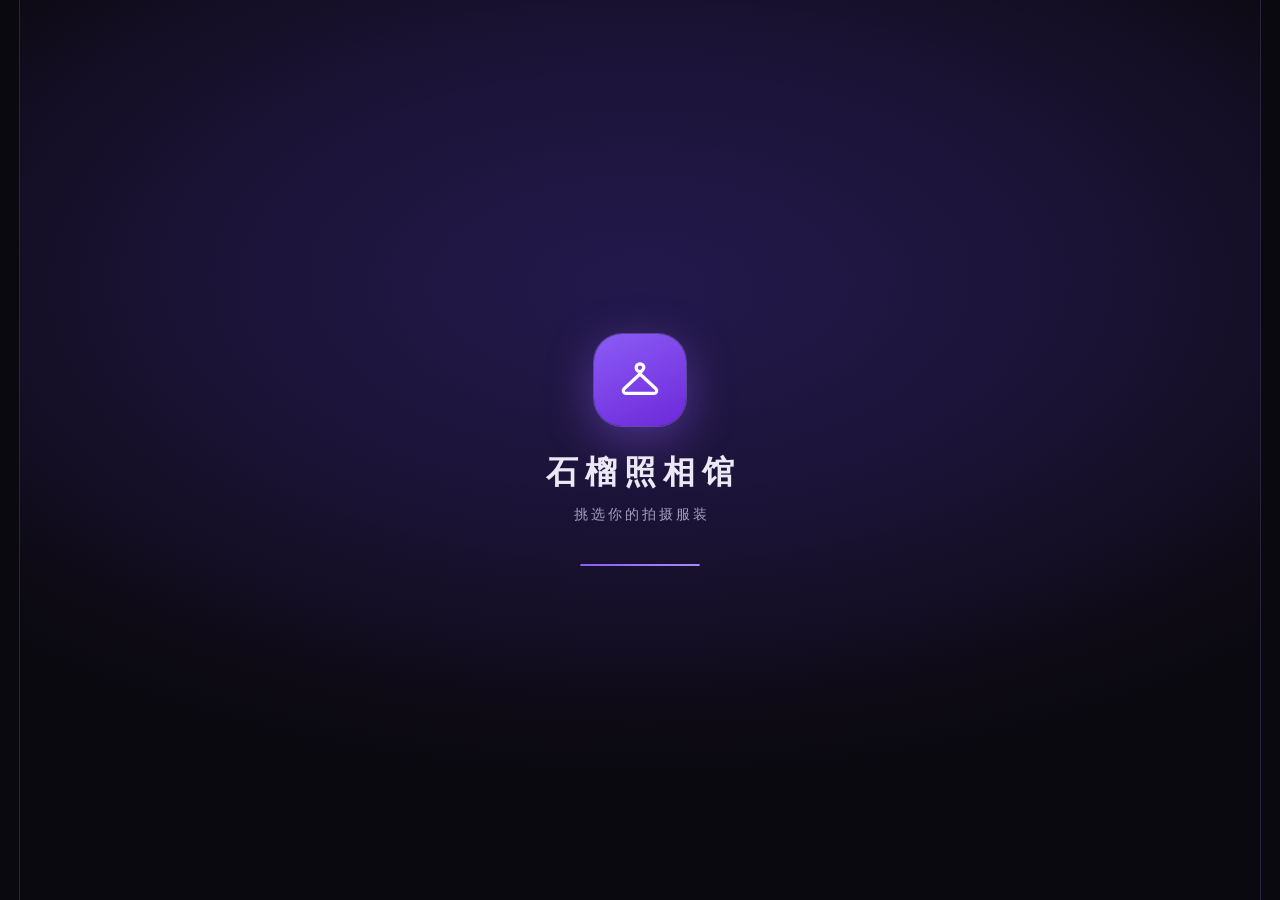
<file: index.html>
<!DOCTYPE html>
<html lang="zh-CN">
<head>
<meta charset="UTF-8">
<meta name="viewport" content="width=device-width, initial-scale=1, viewport-fit=cover">
<meta name="theme-color" content="#0B0910">
<meta name="apple-mobile-web-app-capable" content="yes">
<meta name="mobile-web-app-capable" content="yes">
<meta name="apple-mobile-web-app-status-bar-style" content="black-translucent">
<meta name="description" content="石榴照相馆服装挑选：左右滑动浏览拍摄风格，点开看里面的衣服，挑你喜欢的拍">
<title>石榴照相馆 · 选衣</title>
<link rel="manifest" href="manifest.webmanifest">
<link rel="icon" type="image/svg+xml" href="icon.svg">
<link rel="apple-touch-icon" href="icon-192.png">
<link rel="stylesheet" href="styles.css">
</head>
<body>

<!-- ============ 启动动画 ============ -->
<section id="splash" class="screen splash active">
  <div class="splash-inner">
    <div class="logo-mark">
      <svg viewBox="0 0 24 24" fill="none" stroke="#fff" stroke-width="1.7" stroke-linecap="round" stroke-linejoin="round">
        <path d="M12 7.6a2 2 0 1 1 2-2c0 1.1-2 1.9-2 3.2"/>
        <path d="M12 8.9 3.6 16.7a1.4 1.4 0 0 0 1 2.3h14.8a1.4 1.4 0 0 0 1-2.3z"/>
      </svg>
    </div>
    <h1 class="splash-title">石榴照相馆</h1>
    <p class="splash-sub">挑选你的拍摄服装</p>
    <div class="splash-bar"><i></i></div>
  </div>
</section>

<!-- 说明：本应用没有独立的"主界面 / 首页"。
     顾客扫码后经启动动画直接进入下方「拍照风格库」，风格库即主界面。 -->

<!-- 说明：本应用不做任何商品化呈现 —— 没有商品列表、价格、库存、规格（尺码/颜色）、
     购买/加购/下单等模块。顾客视角只有「拍照风格 → 衣服 → 放大看图」。 -->

<!-- ============ 数据管理 ============ -->
<section id="data" class="screen data">
  <header class="topbar">
    <!-- 店主端没有"返回首页"可回（风格库即主界面），此处直接给「看客人视角」入口 -->
    <button class="iconbtn" data-act="preview-wall" aria-label="预览风格墙（客人视角）">
      <svg viewBox="0 0 24 24" fill="none" stroke="currentColor" stroke-width="1.8" stroke-linecap="round" stroke-linejoin="round"><path d="M2.5 12S6 5.5 12 5.5 21.5 12 21.5 12 18 18.5 12 18.5 2.5 12 2.5 12z"/><circle cx="12" cy="12" r="3"/></svg>
    </button>
    <span class="topbar-title">数据管理</span>
    <span class="admin-badge">店主模式</span>
  </header>
  <div class="data-scroll">

    <!-- P6 分组侧栏：右常驻操作栏（导入 / 导出 / 数据格式 / 危险区）
         + 左工作区（统计 / 模板卡 / 清单 / 脚注）。
         窄屏（<1024px）两层容器均由 CSS display:contents 拆回原单列顺序，行为不变；
         ≥1024px 横屏：admin-main 在左列单列流，admin-side 为右 336px sticky 常驻栏。 -->
    <div class="admin-side">
    <div class="card card-import">
      <h3 class="card-title">导入数据</h3>
      <div class="seg" id="import-mode">
        <button class="on" data-mode="merge">合并导入</button>
        <button data-mode="replace">替换全部</button>
      </div>
      <p class="card-tip" id="mode-tip">合并导入：同 ID 的数据会被覆盖，其余保留。JSON 与图片两种导入方式均遵循此模式。</p>
      <button class="btn btn-primary btn-block" data-act="pick-file">
        <svg viewBox="0 0 24 24" fill="none" stroke="currentColor" stroke-width="1.8" stroke-linecap="round" stroke-linejoin="round"><path d="M12 16V4m0 0L8 8m4-4 4 4M4 16v3a1 1 0 0 0 1 1h14a1 1 0 0 0 1-1v-3"/></svg>
        选择 JSON 文件
      </button>
      <input type="file" id="file-input" accept=".json,application/json" hidden>

      <div class="or-line"><span>或者</span></div>

      <div class="img-import">
        <label class="lbl" for="img-cat">图片导入到分类</label>
        <select id="img-cat" class="sel"></select>
        <button class="btn btn-primary btn-block" data-act="pick-images">
          <svg viewBox="0 0 24 24" fill="none" stroke="currentColor" stroke-width="1.8" stroke-linecap="round" stroke-linejoin="round"><rect x="3" y="4" width="18" height="16" rx="2"/><circle cx="9" cy="10" r="1.6"/><path d="M3.5 17.5 9 13l4 3.5L16 12l4.5 4.5"/></svg>
          选择图片批量导入（PNG / JPG）
        </button>
        <input type="file" id="image-input" accept="image/*" multiple hidden>
        <p class="card-tip" id="img-tip">可一次多选；图片自动压缩后存入本机（完全离线），文件名即为服装名。名称与说明可随后用 JSON 合并导入补全。</p>
      </div>

      <details class="fmt">
        <summary>没有文件？粘贴 JSON 导入</summary>
        <textarea id="paste-area" spellcheck="false" placeholder='{"version":1,"categories":[],"items":[]}'></textarea>
        <button class="btn btn-ghost btn-block" data-act="import-paste">导入粘贴内容</button>
      </details>
      <div class="import-msg" id="import-msg"></div>
    </div>

    <div class="card card-export">
      <h3 class="card-title">导出</h3>
      <button class="btn btn-ghost btn-block" data-act="dl-template">下载空模板 JSON</button>
      <button class="btn btn-ghost btn-block" data-act="dl-data">导出当前数据（备份）</button>
    </div>

    <div class="card card-fmt">
      <h3 class="card-title">数据格式</h3>
      <details class="fmt">
        <summary>查看字段说明与示例</summary>
        <pre id="fmt-example"></pre>
      </details>
    </div>

    <div class="card card-danger">
      <h3 class="card-title">危险区</h3>
      <button class="btn btn-danger btn-block" id="btn-clear" data-act="clear">清空所有数据</button>
    </div>
    </div><!-- /admin-side -->

    <div class="admin-main">
    <div class="stat-row" id="stat-row"></div>
    <div class="card card-styles">
      <h3 class="card-title">衣服模板卡（风格墙）</h3>
      <p class="card-tip">客人扫码后第一眼看到的就是这些模板卡。先用上面的「图片批量导入」把衣服图导进对应风格，再点每行的 <b>封面</b> 自定义卡片封面 —— 可以从这套风格的衣服里挑一张，也可以上传一张专门拍的封面图；不设则自动取该风格第一张衣服图。</p>
      <div class="style-list" id="style-list"></div>
      <div class="style-add">
        <input type="text" id="style-name-inline" class="txt" placeholder="新风格名称，如「韩式证件照」" maxlength="12">
        <button class="btn btn-primary" data-act="style-add-inline">添加模板卡</button>
      </div>
      <button class="btn btn-ghost btn-block" data-act="preview-wall">
        <svg viewBox="0 0 24 24" fill="none" stroke="currentColor" stroke-width="1.8" stroke-linecap="round" stroke-linejoin="round"><path d="M2.5 12S6 5.5 12 5.5 21.5 12 21.5 12 18 18.5 12 18.5 2.5 12 2.5 12z"/><circle cx="12" cy="12" r="3"/></svg>
        预览风格墙（以客人视角看）
      </button>
    </div>

    <div class="card card-items">
      <h3 class="card-title">衣服清单（全部条目）</h3>
      <p class="card-tip">这里列出已导入的每一件衣服：<b>点缩略图</b>换图、<b>点名字</b>改名、名称下方的<b>下拉框</b>可把它移到别的风格、右侧 <b>×</b> 删除（要再点一次确认，防手滑）。整理完记得用下面的「导出当前数据」覆盖仓库里的 catalog.json，客人那边才会更新。</p>
      <div class="item-list" id="item-list"></div>
    </div>

    <p class="foot-note">本应用不请求任何外部服务，数据仅存储于本机浏览器。<br>技术栈：HTML + CSS + JavaScript + IndexedDB，全部免费开源。</p>
    </div><!-- /admin-main -->
  </div>
</section>

<!-- ============ 拍照风格库（顾客端主界面，扫码进入直接使用） ============ -->
<section id="stylelib" class="stylelib" aria-hidden="true">
  <!-- 第一层：风格墙（每个拍摄风格一张模板大卡，左右滑动浏览） -->
  <div class="sl-wall">
    <header class="topbar">
      <!-- 仅店主预览时可见：顾客端没有"返回主界面"入口（风格库就是主界面） -->
      <button class="iconbtn sl-admin-only" data-act="sl-close" aria-label="返回数据管理">
        <svg viewBox="0 0 24 24" fill="none" stroke="currentColor" stroke-width="1.8" stroke-linecap="round" stroke-linejoin="round"><path d="M15 5l-7 7 7 7"/></svg>
      </button>
      <span class="topbar-title">拍照风格库</span>
      <span class="sl-wall-count" id="sl-wall-count"></span>
    </header>
    <div class="sl-wall-stage" id="sl-wall-stage">
      <div class="sl-wall-track" id="sl-wall-track"></div>
    </div>
    <p class="sl-wall-tip">左右滑动浏览拍摄风格 · 点开卡片挑里面的衣服</p>
  </div>

  <!-- 第二层：模板库（衣服缩略图网格） -->
  <div class="sl-gridview" id="sl-gridview">
    <header class="topbar">
      <button class="iconbtn" data-act="sl-back-wall" aria-label="返回风格库">
        <svg viewBox="0 0 24 24" fill="none" stroke="currentColor" stroke-width="1.8" stroke-linecap="round" stroke-linejoin="round"><path d="M15 5l-7 7 7 7"/></svg>
      </button>
      <span class="topbar-title" id="sl-grid-title">风格</span>
      <span class="sl-count" id="sl-grid-count"></span>
    </header>
    <div class="sl-grid-scroll" id="sl-grid-scroll"></div>
  </div>

  <!-- 第三层：放大查看（左右滑动浏览上一件 / 下一件） -->
  <div class="sl-browser" id="sl-browser">
    <header class="topbar sl-chrome">
      <button class="iconbtn" data-act="sl-back-grid" aria-label="返回网格">
        <svg viewBox="0 0 24 24" fill="none" stroke="currentColor" stroke-width="1.8" stroke-linecap="round" stroke-linejoin="round"><path d="M15 5l-7 7 7 7"/></svg>
      </button>
      <span class="topbar-title" id="sl-browser-title">服装</span>
      <span class="sl-count" id="sl-count">1 / 1</span>
    </header>
    <div class="sl-stage" id="sl-stage">
      <div class="sl-track" id="sl-track"></div>
      <div class="sl-dots" id="sl-dots"></div>
    </div>
    <footer class="sl-bar sl-chrome">
      <div class="sl-info">
        <div class="sl-name" id="sl-name"></div>
        <div class="sl-meta" id="sl-meta"></div>
      </div>
    </footer>
  </div>
</section>

<!-- ============ 添加风格卡弹窗（店主端） ============ -->
<div class="modal" id="style-modal" aria-hidden="true">
  <div class="modal-mask" data-act="modal-close"></div>
  <div class="modal-box">
    <h3 class="modal-title">添加衣服模板卡</h3>
    <p class="modal-tip">给这张卡起个名字，它会出现在客人扫码后的第一屏。封面可稍后在「衣服模板卡」列表里点「封面」自定义。</p>
    <input type="text" id="style-name" class="txt" placeholder="例如：韩式证件照" maxlength="12">
    <div class="modal-acts">
      <button class="btn btn-ghost" data-act="modal-close">取消</button>
      <button class="btn btn-primary" data-act="style-create">添加</button>
    </div>
  </div>
</div>

<!-- ============ 卡片封面设置弹窗（店主端） ============ -->
<div class="modal" id="cover-modal" aria-hidden="true">
  <div class="modal-mask" data-act="cover-close"></div>
  <div class="modal-box modal-box-lg">
    <h3 class="modal-title" id="cover-modal-title">设置卡片封面</h3>
    <p class="modal-tip">封面显示在客人扫码后的模板卡上。可以从这套风格的衣服里挑一张，也可以单独上传一张封面图。</p>

    <div class="cover-preview">
      <div class="cover-preview-img" id="cover-preview-img"></div>
      <div class="cover-preview-txt" id="cover-preview-txt">当前：自动（取该风格第一张衣服图）</div>
    </div>

    <div class="cover-acts">
      <button class="btn btn-primary btn-block" data-act="cover-upload">
        <svg viewBox="0 0 24 24" fill="none" stroke="currentColor" stroke-width="1.8" stroke-linecap="round" stroke-linejoin="round"><path d="M12 16V4m0 0L8 8m4-4 4 4M4 16v3a1 1 0 0 0 1 1h14a1 1 0 0 0 1-1v-3"/></svg>
        上传一张封面图
      </button>
      <button class="btn btn-ghost btn-block" data-act="cover-reset">不用自定义，恢复自动</button>
    </div>

    <div class="cover-pick" id="cover-pick"></div>

    <div class="modal-acts">
      <button class="btn btn-ghost" data-act="cover-close">关闭</button>
    </div>
  </div>
</div>
<input type="file" id="cover-input" accept="image/*" hidden>

<!-- ============ 衣服改名弹窗（店主端） ============ -->
<div class="modal" id="item-modal" aria-hidden="true">
  <div class="modal-mask" data-act="item-modal-close"></div>
  <div class="modal-box">
    <h3 class="modal-title">重命名这件衣服</h3>
    <p class="modal-tip">名字会显示在客人放大查看时的底栏。图片导入的名字默认取自文件名，可以在这里改成真实品类名。</p>
    <input type="text" id="item-name" class="txt" placeholder="例如：藏青西装外套" maxlength="24">
    <div class="modal-acts">
      <button class="btn btn-ghost" data-act="item-modal-close">取消</button>
      <button class="btn btn-primary" data-act="item-rename">保存</button>
    </div>
  </div>
</div>
<input type="file" id="item-img-input" accept="image/*" hidden>

<div class="toast" id="toast"></div>

<script src="app.js"></script>
</body>
</html>
</file>
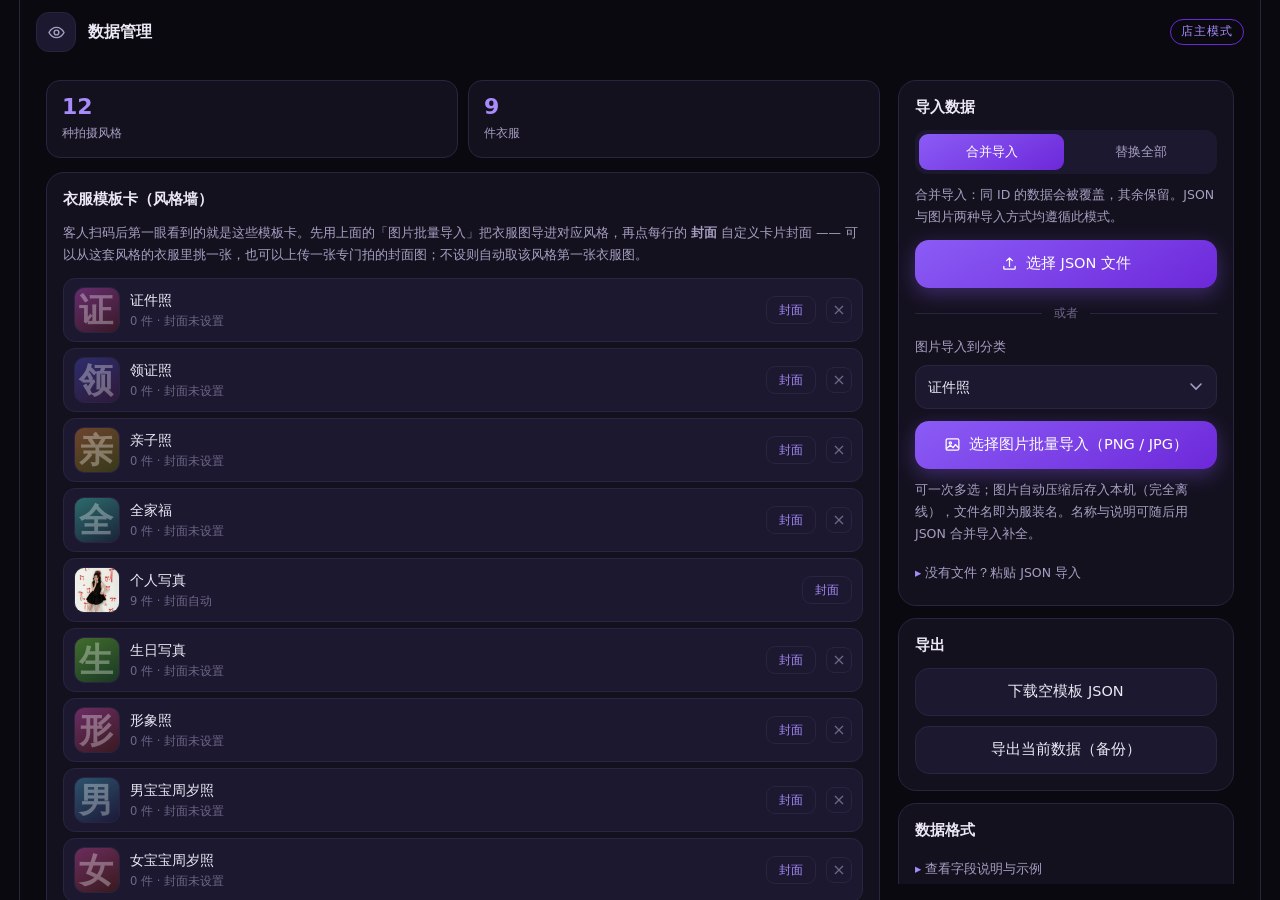
<file: admin.html>
<!DOCTYPE html>
<html lang="zh-CN">
<head>
<meta charset="UTF-8">
<meta name="viewport" content="width=device-width, initial-scale=1, viewport-fit=cover">
<meta name="theme-color" content="#0B0910">
<meta name="description" content="石榴照相馆店主端：管理拍照风格模板卡与衣服清单，数据仅存本机">
<title>石榴照相馆 · 店主端</title>
<!-- 注意：本页只链接 admin.webmanifest（独立店主端 App）。
     曾经把两个 manifest 混用过，安装出来的图标 start_url 是顾客端，白装。 -->
<link rel="manifest" href="admin.webmanifest">
<link rel="icon" type="image/svg+xml" href="admin-icon.svg">
<link rel="apple-touch-icon" href="admin-icon-192.png">
<style>
  /* 本页只活一瞬间（随即跳转 index.html#/admin），样式全部内联、零外部请求。
     下面这屏是跳转前的品牌过渡页：JS 被禁用 / 跳转受阻时也能看懂发生了什么。 */
  html, body { margin: 0; height: 100%; }
  body {
    background: #0B0910; color: #EDE9FE;
    font-family: -apple-system, BlinkMacSystemFont, "Segoe UI", "PingFang SC", "Microsoft YaHei", sans-serif;
    display: flex; flex-direction: column; align-items: center; justify-content: center; gap: 16px;
  }
  .mark {
    width: 76px; height: 76px; border-radius: 22px;
    display: flex; align-items: center; justify-content: center;
    box-shadow: 0 0 0 1px #2A2440, 0 14px 44px rgba(139, 92, 246, .28);
  }
  .mark svg { width: 76px; height: 76px; }
  h1 { margin: 0; font-size: 20px; font-weight: 600; letter-spacing: .04em; }
  p { margin: 0; font-size: 13px; color: #A78BFA; }
  .bar { width: 120px; height: 3px; border-radius: 2px; background: #2A2440; overflow: hidden; }
  .bar i { display: block; width: 40%; height: 100%; border-radius: 2px; background: #8B5CF6;
           animation: slide 1.1s ease-in-out infinite; }
  @keyframes slide { from { transform: translateX(-100%); } to { transform: translateX(300%); } }
  @media (prefers-reduced-motion: reduce) { .bar i { animation: none; width: 100%; } }
</style>
<script>
  /* ============================================================
     店主端独立 App 的 start_url 就是本页。
     为什么需要它：顾客端 PWA 的 start_url 固定是 ./index.html，
     hash（#/admin）不在 start_url 里 —— 安装出来的图标、
     Edge「创建快捷方式」勾选"在窗口中打开"，都会绕回顾客端。
     解法：给店主端一个自己的 manifest（admin.webmanifest），
     start_url 指向本页；本页再自愈跳转进店主端本体。
     · location.replace 而非 assign：不留历史节点，后退不会绕回顾客端
     · 同一份 sw.js、同一个 scope：重复注册无害，且让本页满足安装性判定
     ============================================================ */
  location.replace('index.html#/admin');
  if ('serviceWorker' in navigator && location.protocol.indexOf('http') === 0) {
    navigator.serviceWorker.register('sw.js').catch(function () { /* 注册失败不阻断跳转 */ });
  }
</script>
<noscript><meta http-equiv="refresh" content="0;url=index.html#/admin"></noscript>
</head>
<body>
  <div class="mark">
    <svg viewBox="0 0 512 512" aria-hidden="true">
      <defs>
        <linearGradient id="admbg" x1="0" y1="0" x2="1" y2="1">
          <stop offset="0" stop-color="#8B5CF6"/><stop offset="1" stop-color="#6D28D9"/>
        </linearGradient>
      </defs>
      <rect width="512" height="512" rx="112" fill="url(#admbg)"/>
      <g transform="translate(256 250) scale(8.6) translate(-12 -12)">
        <path d="M12 7.6a2 2 0 1 1 2-2c0 1.1-2 1.9-2 3.2" fill="none" stroke="#FFFFFF" stroke-width="1.7" stroke-linecap="round"/>
        <path d="M12 8.9 3.6 16.7a1.4 1.4 0 0 0 1 2.3h14.8a1.4 1.4 0 0 0 1-2.3z" fill="none" stroke="#FFFFFF" stroke-width="1.7" stroke-linecap="round" stroke-linejoin="round"/>
      </g>
      <circle cx="405" cy="100" r="78" fill="#EDE9FE"/>
      <polygon points="405,62 438,81 438,119 405,138 372,119 372,81" fill="none" stroke="#7C3AED" stroke-width="12" stroke-linejoin="round"/>
    </svg>
  </div>
  <h1>石榴照相馆 · 店主端</h1>
  <p>正在进入数据管理…</p>
  <div class="bar"><i></i></div>
</body>
</html>
</file>
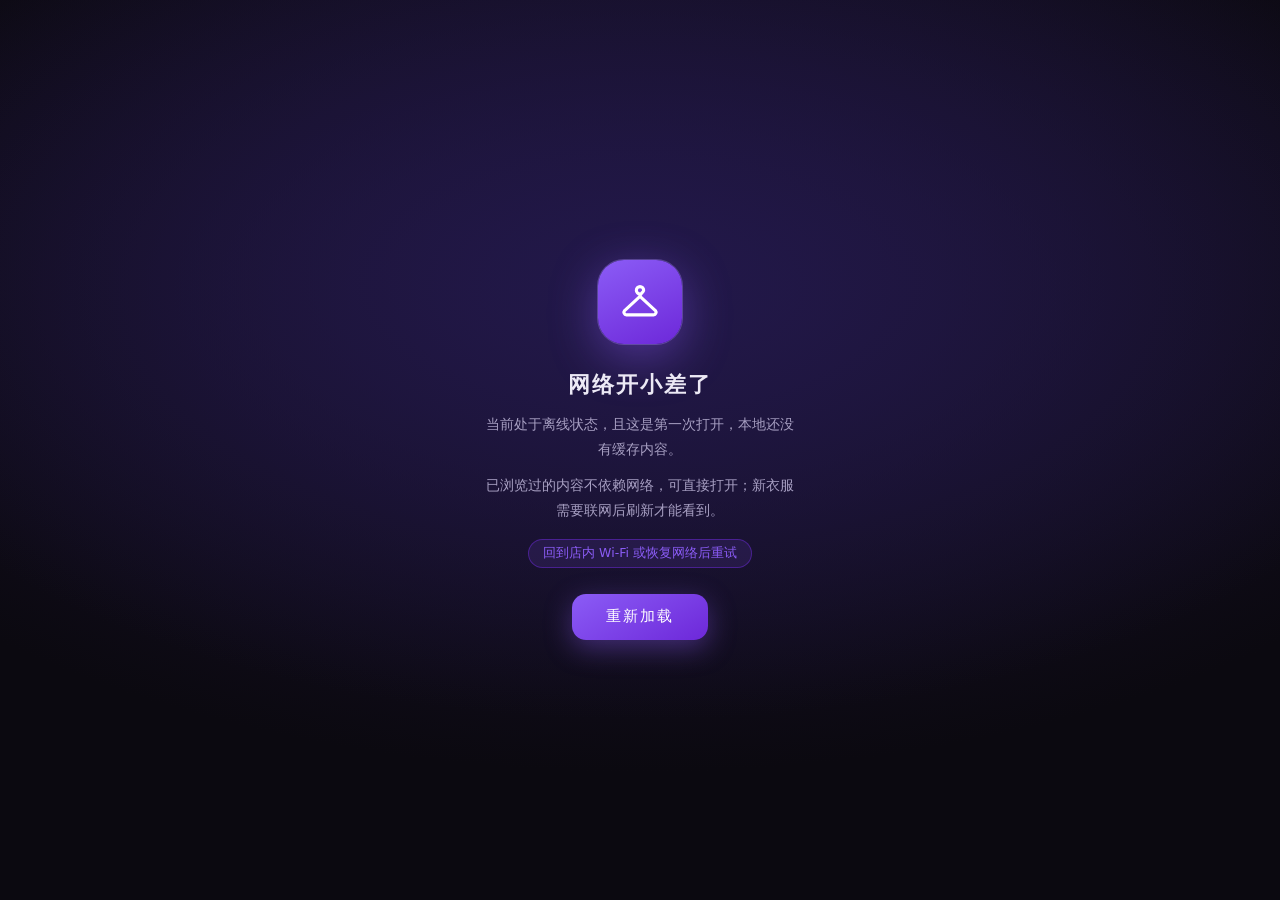
<file: offline.html>
<!DOCTYPE html>
<html lang="zh-CN">
<head>
<meta charset="UTF-8">
<meta name="viewport" content="width=device-width, initial-scale=1, viewport-fit=cover">
<meta name="theme-color" content="#0B0910">
<title>离线提示 · 石榴照相馆</title>
<style>
  *{margin:0;padding:0;box-sizing:border-box;-webkit-tap-highlight-color:transparent}
  html,body{height:100%}
  body{
    background:
      radial-gradient(110% 80% at 50% 32%, #22184A 0%, transparent 60%),
      radial-gradient(120% 90% at 50% 30%, #1D1436 0%, #0B0910 62%);
    color:#ECE9F5;
    font-family:system-ui,-apple-system,"PingFang SC","HarmonyOS Sans SC","MiSans","Microsoft YaHei",sans-serif;
    display:flex;align-items:center;justify-content:center;
    padding:32px;text-align:center;
  }
  .card{max-width:320px}
  .logo{
    width:84px;height:84px;border-radius:26px;margin:0 auto 26px;
    background:linear-gradient(155deg,#8B5CF6 0%,#6D28D9 100%);
    display:flex;align-items:center;justify-content:center;
    box-shadow:0 0 0 1px rgba(167,139,250,.35),0 12px 48px rgba(139,92,246,.45);
  }
  .logo svg{width:44px;height:44px}
  h1{font-size:22px;font-weight:700;letter-spacing:2px;margin-bottom:12px}
  p{font-size:14px;line-height:1.8;color:#A79FC2;margin-bottom:10px}
  .tip{
    display:inline-block;font-size:12.5px;color:#8B5CF6;
    background:rgba(139,92,246,.12);border:1px solid rgba(109,40,217,.5);
    border-radius:999px;padding:5px 14px;margin-top:6px;
  }
  button{
    margin-top:26px;height:46px;padding:0 34px;border:none;border-radius:14px;
    background:linear-gradient(150deg,#8B5CF6,#6D28D9);color:#fff;
    font-family:inherit;font-size:15px;font-weight:500;letter-spacing:2px;cursor:pointer;
    box-shadow:0 8px 28px rgba(139,92,246,.4);
  }
  button:active{transform:scale(.96)}
</style>
</head>
<body>
  <div class="card">
    <div class="logo">
      <svg viewBox="0 0 24 24" fill="none" stroke="#fff" stroke-width="1.7" stroke-linecap="round" stroke-linejoin="round">
        <path d="M12 7.6a2 2 0 1 1 2-2c0 1.1-2 1.9-2 3.2"/>
        <path d="M12 8.9 3.6 16.7a1.4 1.4 0 0 0 1 2.3h14.8a1.4 1.4 0 0 0 1-2.3z"/>
      </svg>
    </div>
    <h1>网络开小差了</h1>
    <p>当前处于离线状态，且这是第一次打开，本地还没有缓存内容。</p>
    <p>已浏览过的内容不依赖网络，可直接打开；新衣服需要联网后刷新才能看到。</p>
    <span class="tip">回到店内 Wi-Fi 或恢复网络后重试</span>
    <br>
    <button onclick="location.reload()">重新加载</button>
  </div>
</body>
</html>
</file>
<file: styles.css>
/* ============================================================
   石榴照相馆 · 选衣 — 暗紫暗黑主题
   零依赖 · 零外部请求 · 移动端优先
   ============================================================ */
:root{
  --bg:        #0B0910;
  --bg-ambient:#150E24;
  --surface:   #14111F;
  --surface-2: #1C1830;
  --surface-3: #241E3D;
  --primary:   #8B5CF6;
  --primary-2: #A78BFA;
  --primary-3: #6D28D9;
  --text:      #ECE9F5;
  --text-2:    #A79FC2;
  --text-3:    #6F6688;
  --outline:   #2A2440;
  --danger:    #E5484D;
  --ok:        #4CC38A;
  --radius:    16px;
  --safe-b:    env(safe-area-inset-bottom, 0px);
  --safe-t:    env(safe-area-inset-top, 0px);
}
*{margin:0;padding:0;box-sizing:border-box;-webkit-tap-highlight-color:transparent}
html,body{height:100%}
body{
  background:var(--bg);
  color:var(--text);
  font-family:system-ui,-apple-system,"PingFang SC","HarmonyOS Sans SC","MiSans","Microsoft YaHei",sans-serif;
  font-size:15px;line-height:1.6;text-wrap:pretty;
  overscroll-behavior:none;
  -webkit-user-select:none;user-select:none;
}
button{font-family:inherit;border:none;background:none;color:inherit;cursor:pointer}
img{display:block}

/* ---------- 屏幕切换 ---------- */
/* 手机竖版是基准形态：一列、满高、固定定位。
   宽屏（平板 / 横屏）由文件末尾的断点组接管，把「居中一列」放宽成真正利用宽度。 */
.screen{height:100dvh}
.screen{
  position:fixed;inset:0;display:none;flex-direction:column;
  max-width:520px;margin:0 auto;
  background:var(--bg);
}
.screen.active{display:flex}
@media (min-width:560px){
  body{background:
    radial-gradient(60% 40% at 50% 0%, #1A1230 0%, transparent 70%),
    var(--bg);}
  .screen{box-shadow:0 0 0 1px var(--outline)}
}

/* ---------- 启动动画 ---------- */
.splash{
  align-items:center;justify-content:center;
  /* 注意：两个径向渐变的颜色字面量必须写满 6 位十六进制。
     曾误写成 5 位 #22184 —— CSS 不会报错，但整条 background 简写会被判无效而丢弃，
     启动页的深紫光晕会静默消失。scripts/_check-all.py 已加长度合法性断言防回归。 */
  background:
    radial-gradient(110% 80% at 50% 32%, #22184A 0%, transparent 60%),
    radial-gradient(120% 90% at 50% 30%, #1D1436 0%, #0B0910 62%);
}
.splash-inner{display:flex;flex-direction:column;align-items:center}
.logo-mark{
  width:92px;height:92px;border-radius:28px;
  background:linear-gradient(155deg,var(--primary) 0%,var(--primary-3) 100%);
  display:flex;align-items:center;justify-content:center;
  box-shadow:0 0 0 1px rgba(167,139,250,.35), 0 12px 48px rgba(139,92,246,.45);
  animation:markIn .75s cubic-bezier(.34,1.56,.64,1) both;
}
.logo-mark svg{width:46px;height:46px}
.splash-title{
  margin-top:26px;font-size:32px;font-weight:700;letter-spacing:7px;text-indent:7px;line-height:1.3;
  color:var(--text);
  animation:fadeUp .55s .5s cubic-bezier(.2,0,0,1) both;
}
.splash-sub{
  margin-top:10px;font-size:13.5px;letter-spacing:3px;text-indent:3px;color:var(--text-2);line-height:1.7;
  animation:fadeUp .55s .8s cubic-bezier(.2,0,0,1) both;
}
.splash-bar{
  margin-top:38px;width:120px;height:2px;border-radius:2px;
  background:var(--outline);overflow:hidden;
  animation:fadeIn .3s 1.15s both;
}
.splash-bar i{
  display:block;height:100%;width:0;border-radius:2px;
  background:linear-gradient(90deg,var(--primary),var(--primary-2));
  animation:barFill .75s 1.3s cubic-bezier(.3,0,.2,1) forwards;
}
@keyframes markIn{from{opacity:0;transform:scale(.45)}to{opacity:1;transform:scale(1)}}
@keyframes fadeUp{from{opacity:0;transform:translateY(14px)}to{opacity:1;transform:none}}
@keyframes fadeIn{to{opacity:1}}
@keyframes barFill{to{width:100%}}

/* ---------- 顶栏 ---------- */
.topbar{
  flex:0 0 auto;display:flex;align-items:center;gap:12px;
  padding:calc(12px + var(--safe-t)) 16px 12px;
}
.topbar-title{font-size:16px;font-weight:600;flex:1;line-height:1.4}
.iconbtn{
  width:40px;height:40px;border-radius:13px;flex:0 0 auto;
  background:var(--surface-2);color:var(--text-2);
  display:flex;align-items:center;justify-content:center;
  border:1px solid var(--outline);
  transition:transform .15s,color .15s;
}
.iconbtn:active{transform:scale(.9);color:var(--primary-2)}
.iconbtn svg{width:19px;height:19px}

/* ---------- 占位底（图片缺失 / 未加载时露出的首字色块） ---------- */
.ph{position:absolute;inset:0;display:flex;align-items:center;justify-content:center}
.ph span{font-size:34px;font-weight:600;color:rgba(255,255,255,.32);letter-spacing:2px}
/* 破图兜底：全站唯一一条。任何 <img> 加载失败都会由 app.js 的全局捕获阶段
   委托打上 .img-err，露出底下早已铺好的 .ph 占位色块。
   —— 原先按容器逐条重复写，导致 .sl-cover / .sl-slide 两处漏配、破图反而压住占位。 */
img.img-err{display:none}

/* ---------- 数据管理 ---------- */
@keyframes slideIn{from{opacity:0;transform:translateX(24px)}to{opacity:1;transform:none}}
.data{animation:slideIn .28s cubic-bezier(.2,0,0,1)}
.data-scroll{flex:1;overflow-y:auto;padding:0 16px calc(40px + var(--safe-b));scrollbar-width:none}
.data-scroll::-webkit-scrollbar{display:none}
.stat-row{display:flex;gap:10px;margin:4px 0 14px}
.stat{
  flex:1;background:var(--surface);border:1px solid var(--outline);
  border-radius:14px;padding:13px 15px;
}
.stat b{display:block;font-size:22px;font-weight:700;color:var(--primary-2);line-height:1.2}
.stat span{font-size:12px;color:var(--text-2);line-height:1.5}
.card{
  background:var(--surface);border:1px solid var(--outline);
  border-radius:18px;padding:16px;margin-bottom:14px;
}
.card-title{font-size:15px;font-weight:600;margin-bottom:12px;line-height:1.4}
.card-tip{font-size:12.5px;color:var(--text-2);margin:10px 0 12px;line-height:1.75;text-wrap:pretty}
.card-danger{border-color:rgba(229,72,77,.3)}
.seg{display:flex;background:var(--surface-2);border-radius:12px;padding:4px;gap:4px}
.seg button{
  flex:1;height:36px;border-radius:9px;font-size:13px;color:var(--text-2);
  transition:all .2s;
}
.seg button.on{background:linear-gradient(150deg,var(--primary),var(--primary-3));color:#fff;font-weight:500}
.btn{
  display:flex;align-items:center;justify-content:center;gap:8px;
  height:48px;border-radius:14px;font-size:14.5px;font-weight:500;
  transition:transform .15s,filter .15s;
}
.btn:active{transform:scale(.97)}
.btn svg{width:17px;height:17px}
.btn-block{width:100%}
.btn-block + .btn-block{margin-top:10px}
.btn-primary{
  background:linear-gradient(150deg,var(--primary),var(--primary-3));color:#fff;
  box-shadow:0 6px 20px rgba(139,92,246,.35);
}
.btn-primary:hover{filter:brightness(1.08)}
.btn-ghost{background:var(--surface-2);color:var(--text);border:1px solid var(--outline)}
.btn-danger{background:rgba(229,72,77,.12);color:var(--danger);border:1px solid rgba(229,72,77,.35)}
.btn-danger.armed{background:var(--danger);color:#fff;border-color:transparent}
.fmt{margin-top:12px}
.fmt summary{
  font-size:12.5px;color:var(--text-2);cursor:pointer;padding:6px 0;list-style:none;
}
.fmt summary::before{content:"▸ ";color:var(--primary-2)}
.fmt[open] summary::before{content:"▾ "}
.fmt textarea{
  width:100%;height:120px;margin:8px 0 10px;padding:12px;
  background:var(--bg);color:var(--text);
  border:1px solid var(--outline);border-radius:12px;
  font-family:ui-monospace,SFMono-Regular,Consolas,monospace;font-size:12px;line-height:1.6;
  resize:vertical;-webkit-user-select:text;user-select:text;
}
.fmt textarea:focus{outline:none;border-color:var(--primary)}
.fmt pre{
  margin-top:8px;padding:12px;background:var(--bg);
  border:1px solid var(--outline);border-radius:12px;
  font-family:ui-monospace,SFMono-Regular,Consolas,monospace;font-size:11.5px;line-height:1.7;
  color:var(--text-2);overflow-x:auto;white-space:pre;
}
.import-msg{margin-top:12px;font-size:12.5px;line-height:1.7;display:none}
.import-msg.show{display:block}
.import-msg.ok{color:var(--ok)}
.import-msg.err{color:var(--danger)}
.import-msg.info{color:var(--text-2)}
.import-msg ul{margin:6px 0 0 18px}

/* ---------- 图片批量导入 ---------- */
.or-line{display:flex;align-items:center;gap:12px;margin:16px 0 14px;color:var(--text-3);font-size:12px}
.or-line::before,.or-line::after{content:"";flex:1;height:1px;background:var(--outline)}
.img-import .lbl{display:block;font-size:12.5px;color:var(--text-2);margin-bottom:8px}
.sel{
  width:100%;height:44px;padding:0 12px;margin-bottom:12px;
  background:var(--surface-2);border:1px solid var(--outline);border-radius:12px;
  color:var(--text);font-family:inherit;font-size:14px;
  appearance:none;-webkit-appearance:none;
  background-image:url("data:image/svg+xml,%3Csvg xmlns='http://www.w3.org/2000/svg' width='12' height='8' viewBox='0 0 12 8'%3E%3Cpath d='M1 1l5 5 5-5' fill='none' stroke='%23A79FC2' stroke-width='1.6' stroke-linecap='round'/%3E%3C/svg%3E");
  background-repeat:no-repeat;background-position:right 14px center;
}
.sel:focus{outline:none;border-color:var(--primary)}
.sel option{background:var(--surface-2);color:var(--text)}
.btn[disabled]{opacity:.55;pointer-events:none}

/* ---------- 双入口：顾客端（默认）/ 店主端（#/admin） ---------- */
/* 顾客端没有任何"数据管理"入口元素，全部店主功能由 .screen 与 .sl-admin-only 隔离 */
.admin-badge{
  flex:0 0 auto;font-size:11.5px;font-weight:500;letter-spacing:1px;line-height:1.5;
  color:var(--primary-2);border:1px solid var(--primary-3);border-radius:999px;
  padding:3px 10px;white-space:nowrap;
}
/* 店主专属控件（例：风格墙上的"返回数据管理"）：顾客端一律不显示 */
.sl-admin-only{display:none}
body.mode-admin .iconbtn.sl-admin-only{display:flex}
.foot-note{
  text-align:center;font-size:12px;color:var(--text-3);line-height:1.8;
  padding:6px 0 20px;
}

/* ---------- 模板卡管理（数据管理页） ---------- */
.style-list{margin:2px 0 12px}
.style-row{
  display:flex;align-items:center;gap:10px;
  padding:8px 10px;margin-bottom:6px;
  background:var(--surface-2);border:1px solid var(--outline);border-radius:12px;
}
.style-row-thumb{
  flex:0 0 auto;width:46px;height:46px;border-radius:10px;
  position:relative;overflow:hidden;
  background:var(--surface-3);border:1px solid var(--outline);
}
.style-row-thumb img{position:absolute;inset:0;width:100%;height:100%;object-fit:cover}
.style-row-main{flex:1;min-width:0;display:flex;flex-direction:column;gap:3px}
.style-row-name{font-size:13.5px;line-height:1.4;overflow:hidden;text-overflow:ellipsis;white-space:nowrap}
.style-row-meta{font-size:11.5px;color:var(--text-3);line-height:1.4;overflow:hidden;text-overflow:ellipsis;white-space:nowrap}
.style-row-btn{
  flex:0 0 auto;height:28px;padding:0 12px;border-radius:9px;
  font-size:12px;color:var(--primary-2);
  background:transparent;border:1px solid var(--outline);
  transition:all .18s;
}
.style-row-btn:active{color:#fff;background:var(--primary);border-color:transparent}
.style-row-del{
  flex:0 0 auto;width:26px;height:26px;border-radius:8px;
  font-size:16px;line-height:1;color:var(--text-3);
  background:transparent;border:1px solid var(--outline);
}
.style-row-del:active{color:var(--danger);border-color:rgba(229,72,77,.4)}
.style-row-none{justify-content:center;color:var(--text-3);font-size:12.5px}
.style-add{display:flex;gap:8px;margin-bottom:12px}
.style-add .txt{flex:1;min-width:0}
.style-add .btn{flex:0 0 auto;width:auto;padding:0 16px;height:46px;white-space:nowrap}

/* ---------- 衣服清单（数据管理页 · 条目级增删改） ---------- */
.item-list{margin:2px 0 4px;max-height:460px;overflow-y:auto;scrollbar-width:none}
.item-list::-webkit-scrollbar{display:none}
.item-row{
  display:flex;align-items:center;gap:10px;
  padding:8px 10px;margin-bottom:6px;
  background:var(--surface-2);border:1px solid var(--outline);border-radius:12px;
  transition:border-color .18s,background .18s;
}
/* 已点过一次删除、等待二次确认 */
.item-row.armed{border-color:rgba(229,72,77,.45);background:rgba(229,72,77,.07)}
.item-row-thumb{
  flex:0 0 auto;width:46px;height:46px;padding:0;border-radius:10px;
  position:relative;overflow:hidden;
  background:var(--surface-3);border:1px solid var(--outline);
}
.item-row-thumb img{position:absolute;inset:0;width:100%;height:100%;object-fit:cover}
.item-row-thumb:active{border-color:var(--primary-2);opacity:.88}
.item-row-main{flex:1;min-width:0;display:flex;flex-direction:column;gap:5px}
.item-row-name{
  display:block;width:100%;padding:0;text-align:left;
  font-family:inherit;font-size:13.5px;line-height:1.45;color:var(--text);
  background:transparent;border:0;
  overflow:hidden;text-overflow:ellipsis;white-space:nowrap;
}
.item-row-name:active{color:var(--primary-2)}
/* 覆盖 .sel 的表单尺寸，压缩成行内小下拉 */
.sel.item-row-cat{
  width:100%;height:28px;padding:0 26px 0 9px;margin:0;
  font-size:12.5px;border-radius:9px;background-position:right 9px center;
  color:var(--text-2);
}
/* 说明输入框：与下拉同高同圆角，灰字占位，编辑时提亮 */
.item-row-desc{
  width:100%;height:28px;padding:0 9px;margin:0;
  font-family:inherit;font-size:12px;line-height:1;
  color:var(--text-2);background:transparent;
  border:1px solid transparent;border-radius:9px;
}
.item-row-desc::placeholder{color:var(--text-3)}
.item-row-desc:focus{
  color:var(--text);background:var(--surface-2);
  border-color:var(--outline);outline:none;
}
.item-row-del{
  flex:0 0 auto;width:28px;height:28px;padding:0;border-radius:9px;
  font-family:inherit;font-size:17px;line-height:1;color:var(--text-3);
  background:transparent;border:1px solid var(--outline);
  transition:all .18s;
}
.item-row-del:active{color:#fff;background:var(--danger);border-color:transparent}
.item-row.armed .item-row-del{
  width:auto;padding:0 11px;font-size:12px;
  color:var(--danger);border-color:rgba(229,72,77,.5);background:rgba(229,72,77,.14);
}
.item-row-none{justify-content:center;color:var(--text-3);font-size:12.5px}

/* ---------- 文本输入框 ---------- */
.txt{
  width:100%;height:46px;padding:0 14px;
  background:var(--surface-2);color:var(--text);
  border:1px solid var(--outline);border-radius:12px;
  font-family:inherit;font-size:14px;
  -webkit-user-select:text;user-select:text;
}
.txt:focus{outline:none;border-color:var(--primary)}
.txt::placeholder{color:var(--text-3)}

/* ---------- 弹窗（店主端：加风格卡 / 卡片封面 / 衣服改名） ---------- */
.modal{
  position:fixed;inset:0;z-index:60;
  display:flex;align-items:center;justify-content:center;padding:24px;
  /* visibility:hidden 而不是只用 opacity:0 —— 否则关闭态里被 opacity 隐藏的
     输入框仍然留在 Tab 顺序里，键盘用户会 Tab 进看不见的控件 */
  opacity:0;visibility:hidden;pointer-events:none;
  transition:opacity .2s,visibility .2s;
}
.modal.open{opacity:1;visibility:visible;pointer-events:auto}
.modal-mask{position:absolute;inset:0;background:rgba(6,4,10,.68);backdrop-filter:blur(3px)}
.modal-box{
  position:relative;width:100%;max-width:340px;
  background:var(--surface);border:1px solid var(--outline);border-radius:20px;
  padding:20px;box-shadow:0 20px 60px rgba(0,0,0,.6);
  transform:translateY(10px) scale(.97);transition:transform .22s cubic-bezier(.32,.72,.35,1);
}
.modal.open .modal-box{transform:none}
.modal-title{font-size:17px;font-weight:700;line-height:1.35}
.modal-tip{font-size:12.5px;color:var(--text-2);line-height:1.75;margin:8px 0 14px;text-wrap:pretty}
.modal-acts{display:flex;gap:10px;margin-top:16px}
.modal-acts .btn{flex:1}
.modal-box-lg{max-width:400px;max-height:84vh;overflow-y:auto;scrollbar-width:none}
.modal-box-lg::-webkit-scrollbar{display:none}

/* ---------- 卡片封面设置弹窗 ---------- */
.cover-preview{
  display:flex;align-items:center;gap:12px;
  padding:10px;margin-bottom:14px;
  background:var(--surface-2);border:1px solid var(--outline);border-radius:14px;
}
.cover-preview-img{
  flex:0 0 auto;width:66px;height:66px;border-radius:12px;
  position:relative;overflow:hidden;background:var(--surface-3);
}
.cover-preview-img img{position:absolute;inset:0;width:100%;height:100%;object-fit:cover}
.cover-preview-txt{font-size:12.5px;color:var(--text-2);line-height:1.7;overflow-wrap:anywhere}
.cover-acts{display:flex;flex-direction:column}
.cover-pick{margin-top:18px}
.cover-pick-t{font-size:12.5px;color:var(--text-3);line-height:1.7;margin-bottom:9px}
.cover-pick-grid{
  display:grid;grid-template-columns:repeat(4,1fr);gap:8px;
  max-height:216px;overflow-y:auto;scrollbar-width:none;padding:2px;
}
.cover-pick-grid::-webkit-scrollbar{display:none}
.cover-thumb{
  position:relative;aspect-ratio:1 / 1;border-radius:10px;overflow:hidden;
  background:var(--surface-2);border:1px solid var(--outline);
  transition:border-color .15s;
}
.cover-thumb.on{border-color:var(--primary);box-shadow:0 0 0 2px rgba(139,92,246,.45)}
.cover-thumb img{position:absolute;inset:0;width:100%;height:100%;object-fit:cover}

/* ---------- Toast ---------- */
.toast{
  position:fixed;left:50%;bottom:calc(28px + var(--safe-b));z-index:99;
  transform:translateX(-50%) translateY(10px);
  max-width:82%;text-align:center;
  background:var(--surface-3);color:var(--text);
  border:1px solid var(--outline);
  font-size:13.5px;line-height:1.55;padding:11px 18px;border-radius:12px;
  box-shadow:0 10px 32px rgba(0,0,0,.5);
  opacity:0;pointer-events:none;transition:all .25s;
}
.toast.show{opacity:1;transform:translateX(-50%) translateY(0)}

/* ---------- 拍照风格库（顾客端沉浸浏览） ---------- */
/* 覆盖层：iOS sheet 式缩放淡入，不打断底层主界面状态 */
.stylelib{
  position:fixed;inset:0;z-index:40;display:flex;flex-direction:column;
  background:var(--bg);
  transform:scale(.94);opacity:0;pointer-events:none;
  transition:transform .3s cubic-bezier(.32,.72,.35,1),opacity .28s;
}
.stylelib.open{transform:none;opacity:1;pointer-events:auto}

/* 第一层：风格墙 */
.sl-wall{flex:1;display:flex;flex-direction:column;min-height:0}
/* 顶栏标题「拍照风格库」居中：计数浮到右侧，标题独占整行即可落在屏幕正中 */
.sl-wall .topbar{position:relative}
.sl-wall .topbar-title{text-align:center}
.sl-wall .sl-wall-count{position:absolute;right:16px;top:50%;transform:translateY(-50%)}
/* 店主预览时左侧多一枚返回键，补等量右内边距，标题仍是光学居中 */
body.mode-admin .sl-wall .topbar-title{padding-right:52px}
.sl-wall-stage{
  flex:1;position:relative;overflow:hidden;
  touch-action:none;-webkit-user-select:none;user-select:none;
}
.sl-wall-track{display:flex;height:100%;will-change:transform}
.sl-wall-track.pv-anim{transition:transform .28s cubic-bezier(.22,.61,.36,1)}
/* 卡片整体缩小：滑动器位移按 -index*100% 算，每屏必须仍是 100% 宽，
   所以缩小靠「加大左右留白 + 收封面高度 + 压字号」实现，轨道宽度不动 */
.sl-wall-slide{flex:0 0 100%;height:100%;display:flex;flex-direction:column;justify-content:center;padding:6px 34px 0}
.sl-cover{
  flex:0 1 74%;min-height:0;position:relative;
  border-radius:18px;overflow:hidden;
  background:var(--surface-2);border:1px solid var(--outline);
}
.sl-cover img{position:absolute;inset:0;width:100%;height:100%;object-fit:cover}
.sl-wall-body{flex:0 0 auto;padding:14px 0 0}
.sl-wall-name{font-size:18px;font-weight:700;letter-spacing:.4px;line-height:1.3;text-wrap:balance}
.sl-wall-sub{font-size:12.5px;color:var(--text-2);margin-top:5px;line-height:1.7;text-wrap:pretty}
.sl-wall-go{
  margin-top:12px;display:inline-flex;align-items:center;gap:6px;
  font-size:12.5px;font-weight:500;line-height:1.2;color:#fff;
  background:linear-gradient(150deg,var(--primary),var(--primary-3));
  border-radius:999px;padding:8px 16px;
  box-shadow:0 6px 20px rgba(139,92,246,.35);
}
.sl-wall-go::after{content:"›";font-size:15px;line-height:1}
.sl-wall-count{flex:0 0 auto;font-size:12px;color:var(--text-3);letter-spacing:1px;line-height:1.4}
.sl-wall-tip{
  flex:0 0 auto;text-align:center;
  font-size:12px;color:var(--text-3);line-height:1.8;
  padding:12px 16px calc(14px + var(--safe-b));
}
/* 店主端末位"添加风格卡"（顾客端不渲染这张卡） */
.sl-wall-add .sl-add-card{
  flex:1;display:flex;flex-direction:column;align-items:center;justify-content:center;
  gap:12px;text-align:center;
  border:1.5px dashed var(--outline);border-radius:18px;   /* 与缩小后的风格卡圆角一致 */
  margin-bottom:14px;padding:24px;
}
.sl-add-ic{
  width:60px;height:60px;border-radius:20px;
  display:flex;align-items:center;justify-content:center;
  font-size:28px;color:var(--primary-2);
  background:var(--surface-2);border:1px solid var(--outline);
}
.sl-add-t{font-size:18px;font-weight:700;color:var(--text);line-height:1.35}
.sl-add-s{font-size:12.5px;color:var(--text-3);line-height:1.7;max-width:280px;text-wrap:pretty}

/* 第二层：模板库（衣服缩略图网格，从风格墙上移淡入） */
.sl-gridview{
  position:absolute;inset:0;z-index:2;
  display:flex;flex-direction:column;background:var(--bg);
  transform:translateY(16px);opacity:0;pointer-events:none;
  transition:transform .3s cubic-bezier(.32,.72,.35,1),opacity .26s;
}
.sl-gridview.on{transform:none;opacity:1;pointer-events:auto}
.sl-grid-scroll{
  flex:1;overflow-y:auto;scrollbar-width:none;
  display:grid;grid-template-columns:repeat(3,1fr);gap:10px;
  padding:6px 14px calc(20px + var(--safe-b));
}
.sl-grid-scroll::-webkit-scrollbar{display:none}
.sl-thumb{
  position:relative;aspect-ratio:3 / 4;border-radius:14px;overflow:hidden;
  background:var(--surface-2);border:1px solid var(--outline);
  display:flex;align-items:flex-end;text-align:left;
  transition:transform .15s,border-color .15s;
}
.sl-thumb:active{transform:scale(.96);border-color:var(--primary-3)}
.sl-thumb img{position:absolute;inset:0;width:100%;height:100%;object-fit:cover}
.sl-thumb-name{
  position:relative;z-index:2;width:100%;
  font-size:12.5px;color:var(--text);line-height:1.4;
  padding:20px 9px 9px;text-wrap:pretty;
  background:linear-gradient(transparent, rgba(11,9,16,.82));
}
/* 空风格（店主还没往里放衣服）的网格空态 */
.sl-grid-empty{
  grid-column:1 / -1;text-align:center;color:var(--text-3);
  font-size:13px;line-height:1.9;padding:56px 0;text-wrap:pretty;
}

/* 第三层：放大查看（从网格上移淡入，左右滑动浏览上一件/下一件） */
.sl-browser{
  position:absolute;inset:0;z-index:3;
  display:flex;flex-direction:column;background:var(--bg);
  transform:translateY(16px);opacity:0;pointer-events:none;
  transition:transform .3s cubic-bezier(.32,.72,.35,1),opacity .26s;
}
.sl-browser.on{transform:none;opacity:1;pointer-events:auto}
.sl-stage{
  flex:1;position:relative;overflow:hidden;
  touch-action:none;-webkit-user-select:none;user-select:none;
}
.sl-track{display:flex;height:100%;will-change:transform}
.sl-track.pv-anim{transition:transform .28s cubic-bezier(.22,.61,.36,1)}
.sl-slide{flex:0 0 100%;height:100%;display:flex;align-items:center;justify-content:center;padding:10px}
/* 原始比例自适应：max 双向约束 + auto，不变形不裁切；
   position:relative+z-index 确保照片绘制在 .ph 占位层之上 */
.sl-slide img{
  position:relative;z-index:1;
  max-width:100%;max-height:100%;width:auto;height:auto;display:block;
  background:var(--surface-2);border-radius:14px;
}
.sl-count{
  flex:0 0 auto;font-size:13px;color:var(--text-2);line-height:1.4;
  letter-spacing:1px;font-variant-numeric:tabular-nums;
}
.sl-dots{
  position:absolute;left:50%;bottom:12px;transform:translateX(-50%);
  display:flex;gap:6px;transition:opacity .2s;
}
.sl-dot{width:6px;height:6px;border-radius:50%;background:var(--outline)}
.sl-dot.on{background:var(--primary-2)}
.sl-bar{
  flex:0 0 auto;display:flex;align-items:center;gap:12px;
  padding:12px 16px calc(14px + var(--safe-b));
  border-top:1px solid var(--outline);
}
.sl-info{flex:1;min-width:0}
.sl-name{font-size:17px;font-weight:600;line-height:1.4;white-space:nowrap;overflow:hidden;text-overflow:ellipsis}
/* 仅一行文字：所属拍摄风格（+ 店主选填的一句说明）；不放任何商品规格 */
.sl-meta{font-size:12.5px;color:var(--text-2);margin-top:7px;line-height:1.65}
/* 单击图片进/出沉浸模式：隐藏顶栏、底栏与圆点 */
.sl-chrome{transition:opacity .2s}
.sl-browser.sl-immersive .sl-chrome{opacity:0;pointer-events:none}
.sl-browser.sl-immersive .sl-dots{opacity:0}
/* 系统降低动效时全部过渡直出 */
/* ============================================================
   P6 分组侧栏布局（店主端横屏方案 · 用户 2026-10-14 选定）
   ------------------------------------------------------------
   结构（index.html #data 内 .data-scroll 下，两个容器层）：
     左工作区 .admin-main：stat-row / 模板卡 / 清单 / foot-note
     右常驻栏 .admin-side：导入 / 导出 / 数据格式 / 危险区 四张卡

   三档行为（窄屏是基准，行为与改造前逐像素一致）：
     < 900px    ：两层容器都 display:contents 拆散，八个元素按 order
                 回到「导入→模板卡→清单→导出→格式→危险」原单列顺序。
     900~1023px ：.data-scroll 双列流（1fr 1fr，沿用原 900 档规则），
                 order 保证自动放置顺序 = 原顺序，导入卡仍跨整行。
     ≥ 1024px   ：完整 P6 —— admin-main 左列单列流 + admin-side 右 336px
                 sticky 常驻栏，左栏滚动时右栏钉住不消失。
   ============================================================ */
.data-scroll{display:flex;flex-direction:column}
.admin-main{display:contents}
.admin-side{display:contents}
.stat-row{order:1}
.card-import{order:2}
.card-styles{order:3}
.card-items{order:4}
.card-export{order:5}
.card-fmt{order:6}
.card-danger{order:7}
.foot-note{order:8}

@media (prefers-reduced-motion:reduce){
  .stylelib,.sl-gridview,.sl-browser,.sl-wall-track,.sl-track,.sl-chrome,.sl-dots,.modal,.toast{transition:none}
}

/* ============================================================
   宽屏断点组（平板 / 横屏）
   ------------------------------------------------------------
   手机竖版是基准，以上全部规则针对 ≤ 559px 生效，一个字节不动。
   这里逐级放宽容器与栅格，让平板和横屏真正用上宽度，而不是
   「居中一列手机宽、两侧大片深色底」。

   注意：断点只动「容器宽度 + 栅格列数 + 留白」，不动任何配色、
   字号与元素结构；风格墙滑动器仍是 -index*100% 轨道位移，
   所以 .sl-wall-slide 在任何宽度下都必须保持 flex:0 0 100%。
   ============================================================ */

/* --- 一级：大手机横屏 / 小平板（≥ 720px）--- */
@media (min-width:720px){
  /* 容器从「手机宽一列」放宽到平板宽。
     风格墙本身保持竖排（上封面下文字）不动 —— 高度充足时竖排就是最优解，
     容器变宽后封面自然等比放大，无需改结构。
     注意 .stylelib 是主界面覆盖层（fixed inset:0 无 max-width），
     必须与 .screen 一起收窄居中，否则宽屏下风格墙直接全宽、与启动页跳变。 */
  .screen,.stylelib{max-width:720px;margin:0 auto}

  /* 模板库网格：3 列 → 4 列 */
  .sl-grid-scroll{grid-template-columns:repeat(4,1fr);gap:12px;padding:6px 20px calc(22px + var(--safe-b))}

  /* 店主端封面选择网格：4 列 → 6 列 */
  .cover-pick-grid{grid-template-columns:repeat(6,1fr)}
  /* 大弹窗放宽，避免宽屏下仍是手机尺寸 */
  .modal-box{max-width:420px}
  .modal-box-lg{max-width:520px}
}

/* --- 二级：平板竖屏 / 笔电窗口（≥ 900px）--- */
@media (min-width:900px){
  .screen,.stylelib{max-width:880px;margin:0 auto}

  /* 模板库网格 4 列 → 5 列；单张更小更密，适合宽屏浏览 */
  .sl-grid-scroll{grid-template-columns:repeat(5,1fr);gap:14px;padding:8px 28px calc(26px + var(--safe-b))}

  /* 放大查看：照片在一个更宽但更矮的舞台里，改为「两侧留白压缩」避免照片被拉得过高 */
  .sl-slide{padding:16px 48px}

  /* 店主端数据页：宽屏改双列，不再一条到底。
     统计行与导入卡是「整行语义」，跨两列；其余卡片进栅格。
     注意 1：导入卡用显式类 .card-import 定位而不用 :first-of-type ——
     四张操作卡已被包进 .admin-side（display:contents 提升为 grid item），
     :first-of-type 的匹配目标会发生漂移。
     注意 2：.card-import / .stat-row 都不能加 .data-scroll> 父子前缀 ——
     display:contents 只提升布局、不改 DOM 父子关系（它们在 .admin-* 里），
     加了永远匹配不到；margin 重置同理用后代选择器。 */
  .data-scroll{display:grid;grid-template-columns:1fr 1fr;gap:14px;align-items:start;
               padding:16px 20px calc(24px + var(--safe-b))}
  .data-scroll .stat-row,
  .card-import{grid-column:1 / -1}
  .data-scroll .card{margin-bottom:0}
}

/* --- 三级：横屏低矮视口（高度受限）--- */
/* 横屏手机/平板高度往往只有 400~500px，启动页与放大查看需要压缩纵向间距 */
@media (min-width:720px) and (max-height:560px){
  .logo-mark{width:68px;height:68px;border-radius:22px}
  .logo-mark svg{width:34px;height:34px}
  .splash-title{margin-top:16px;font-size:26px;letter-spacing:6px;text-indent:6px}
  .splash-sub{margin-top:6px;font-size:12.5px;letter-spacing:2.5px;text-indent:2.5px}
  .splash-bar{margin-top:20px}

  /* 风格墙：横屏低矮（高度只有 400~500px）下，竖排会让封面压成横条，
     改「左封面右文字」两栏 —— 封面撑满高度、文字右侧垂直居中。
     每屏仍是 100% 宽（滑动器按 -index*100% 算），两栏只在屏内重排。 */
  .sl-wall-slide{
    flex:0 0 100%;height:100%;
    display:grid;
    /* 封面固定 44%，文字列 auto 按内容自适应 —— 整组宽度跟着文字走，
       justify-content:center 让「封面+文字」永远落在屏内视觉中心，
       不会出现「文字短、右半列大片空」的假偏左。 */
    grid-template-columns:minmax(0,44%) auto;
    grid-template-rows:minmax(0,1fr);
    justify-content:center;column-gap:5%;padding:4px 0 0;
  }
  .sl-wall-slide .sl-cover{grid-column:1;grid-row:1;flex:none;height:100%;min-height:0}
  .sl-wall-slide .sl-wall-body{grid-column:2;grid-row:1;flex:none;align-self:center;padding:0}
  .sl-wall-tip{padding:8px 16px calc(10px + var(--safe-b))}

  /* 放大查看：横屏的最大价值是照片更大，底栏压薄 */
  .sl-slide{padding:8px 56px}
  .sl-bar{padding:8px 16px calc(10px + var(--safe-b))}
}

/* --- 四级：桌面横屏（≥ 1024px）· P6 分组侧栏完整布局 --- */
/* 左工作区单列流 + 右 336px 操作常驻栏；顾客端容器同步放宽，
   必须 .screen,.stylelib 一起收窄居中，否则与启动页跳变。
   关键：.admin-side 只占 grid-row:1 不跨行 —— 跨行 grid item 的
   max-height:100% 会被浏览器按首行高度解析（实测把右栏压成 92px 小滚动盒）；
   只占 row1 时 sticky 移动范围即整行，一样全程钉住。 */
@media (min-width:1024px){
  .screen,.stylelib{max-width:1240px;margin:0 auto}

  .data-scroll{display:grid;grid-template-columns:minmax(0,1fr) 336px;gap:18px;
               align-items:start;padding:16px 26px calc(24px + var(--safe-b))}
  .admin-main{grid-column:1;grid-row:1;display:flex;flex-direction:column;gap:14px;min-width:0}
  .admin-main .card{margin-bottom:0}
  .admin-main .stat-row{margin:0}
  .admin-side{
    grid-column:2;grid-row:1;
    position:sticky;top:0;
    display:flex;flex-direction:column;gap:12px;
    max-height:calc(100dvh - 96px);overflow:auto;overscroll-behavior:contain;
    scrollbar-width:none;
  }
  .admin-side::-webkit-scrollbar{display:none}

  /* 弹窗随容器放宽 */
  .modal-box{max-width:480px}
  .modal-box-lg{max-width:640px}
}
</file>
